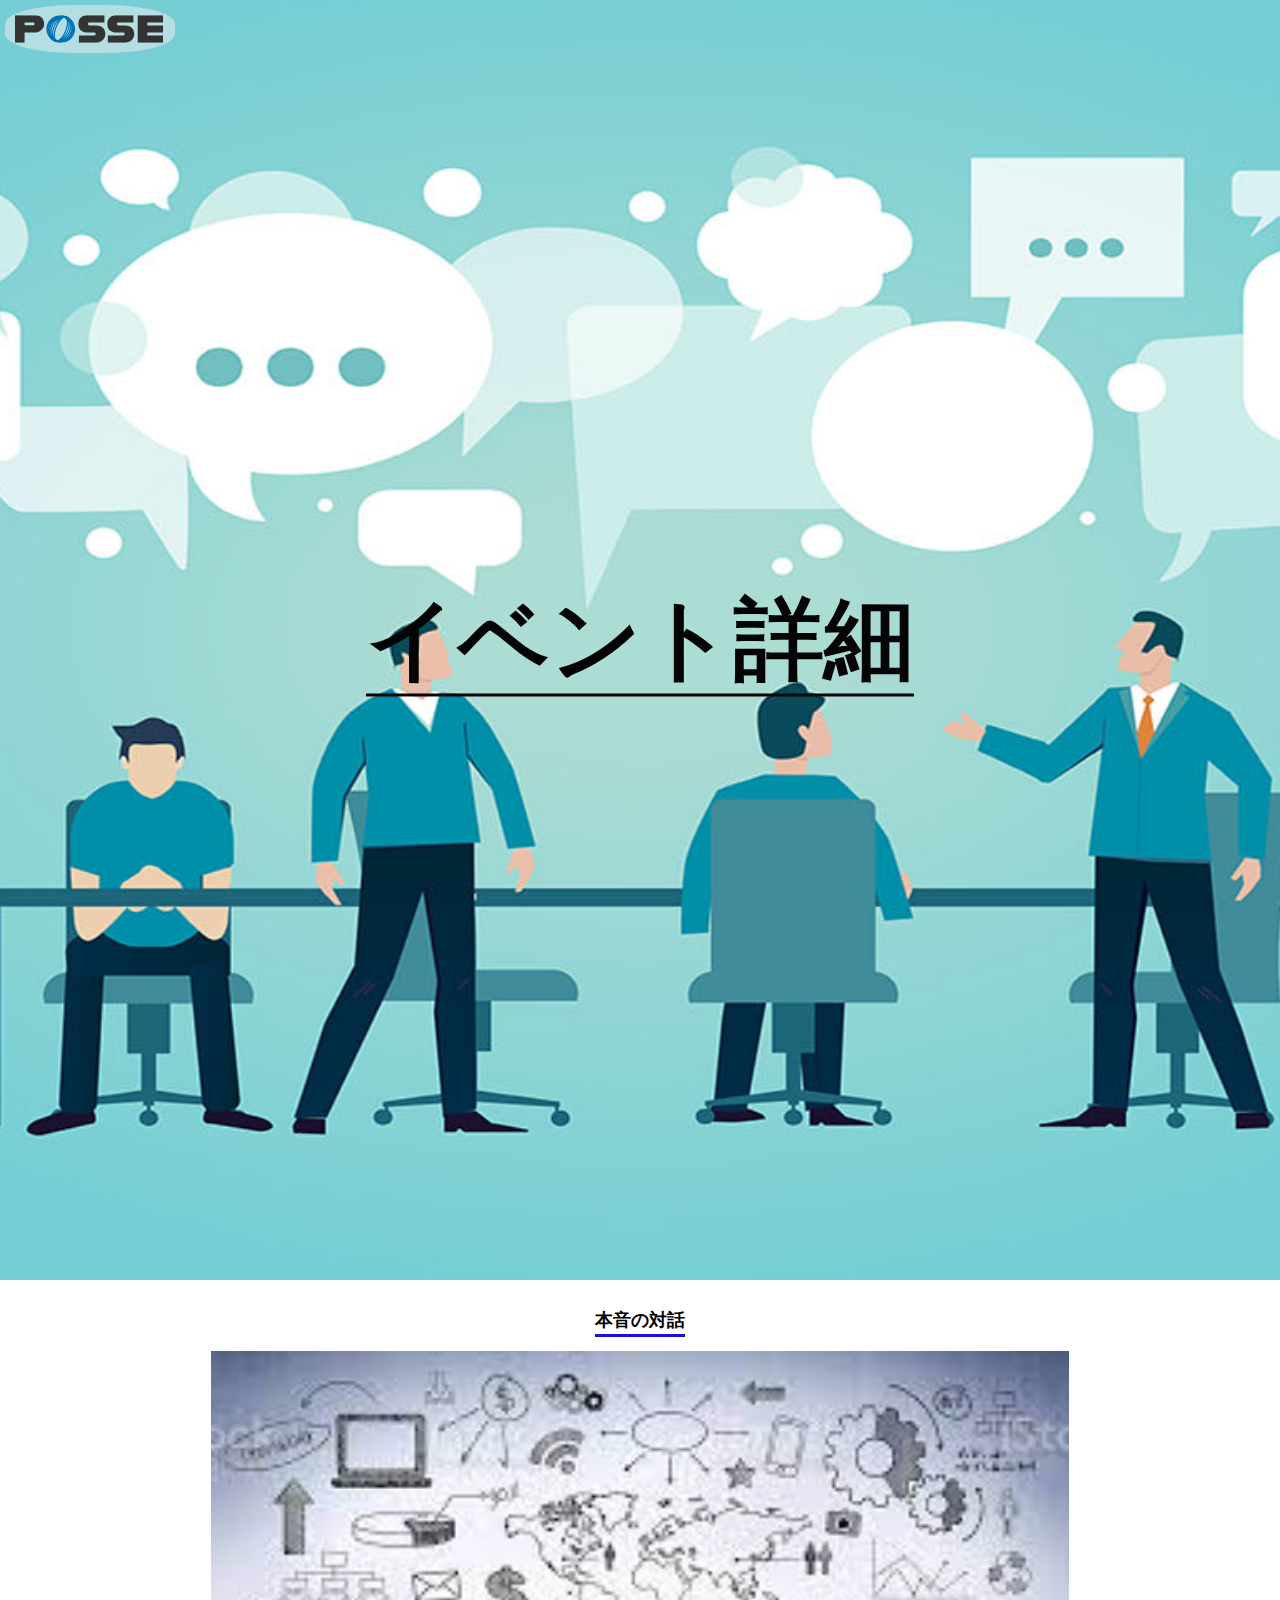
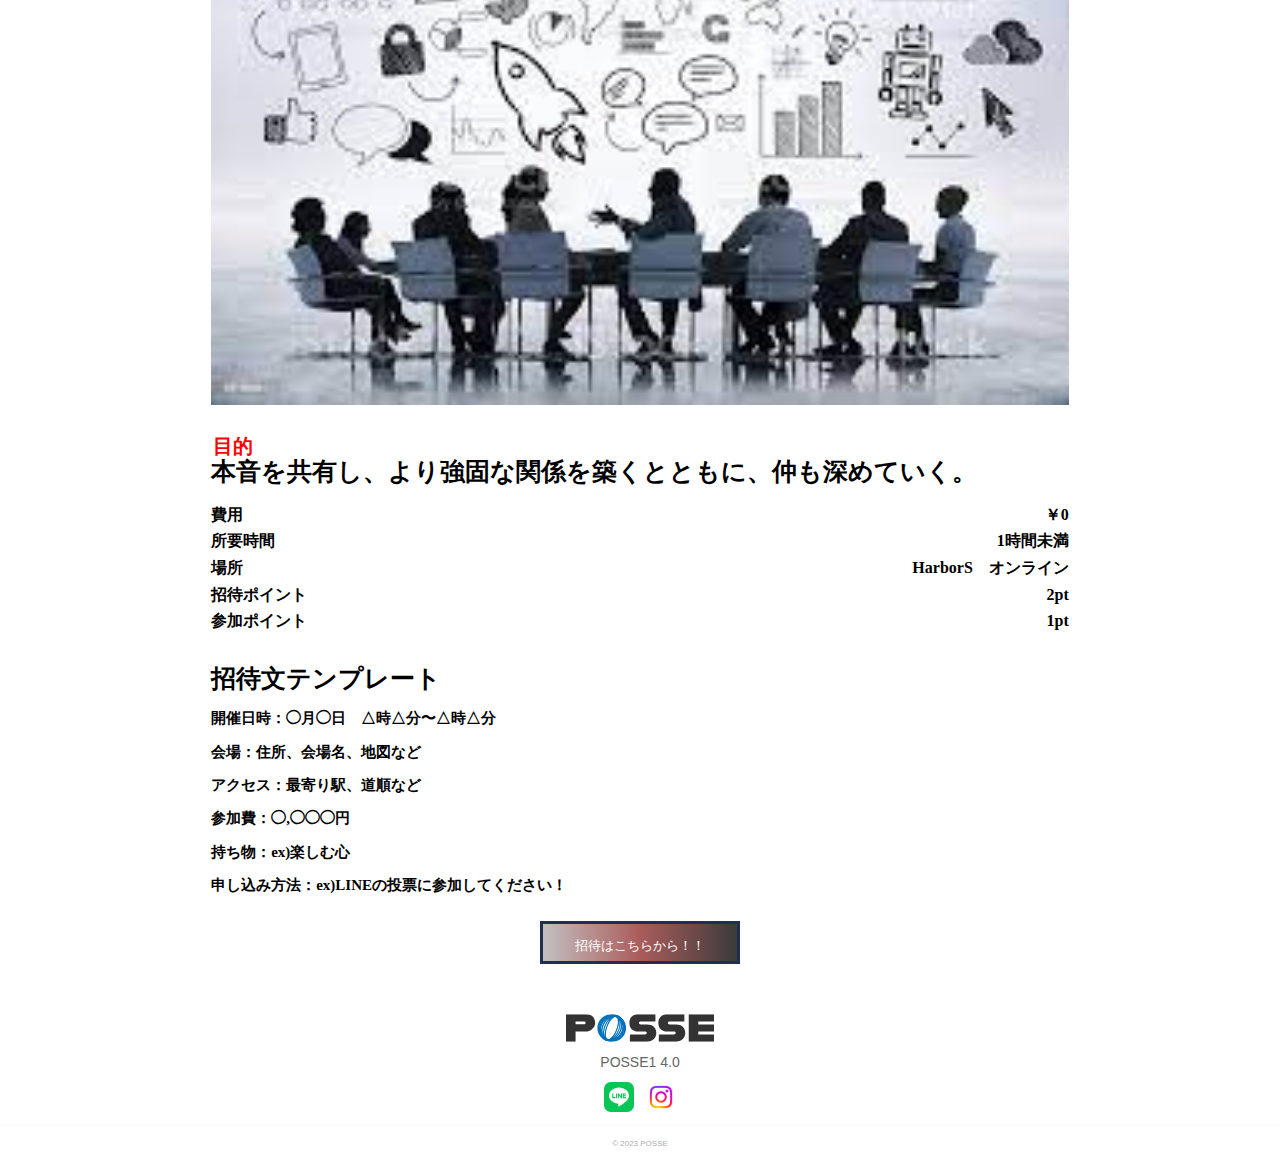
<file: src/detail/detail13.html>
<!DOCTYPE html>
<html lang="ja">
<head>
    <meta charset="UTF-8">
    <meta name="viewport" content="width=device-width, initial-scale=1.0">
    <title>四期生熱中プロジェクト | 詳細ページ</title>
    <link rel="shortcut icon" href="../assets/img/favicon.ico">
    <link rel="stylesheet" href="../assets/css/reset.css">
    <link rel="stylesheet" href="../assets/css/common.css">
    <link rel="stylesheet" href="../assets/css/detail.css">
    <link rel="stylesheet" href="../assets/css/event.css">
    <!-- <link rel="stylesheet" href="assets/css/ranking.css"> -->
</head>

<body>
    <header class="header03">
        <h1 class="logo"><img src="../assets/img/logo.svg" alt="ロゴ"></h1>
    　　<div class="catch-copy3"><span>イベント詳細</span></div>
    </header>

    <main class="main">
        <div class="wrapper">
            <section class="section-access">
            <h2 class="heading02"><span>本音の対話</span></h2>
            <div class="access-img"><img src="../assets/img/event/etc/etc03.jpg" alt=""></div>
            <address class="address">
                <dl>
                    <P class="detail">目的</P>
                    <dd class="access-desc">
                        <div class="access-name">本音を共有し、より強固な関係を築くとともに、仲も深めていく。</div>
                        <div class="address">
                            <div class="address-text">
                                <div class="event-detail">
                                    <span>費用</span>
                                    <span>￥0<span>
                                </span></span></div>
                                <div class="event-detail">
                                    <span>所要時間</span>
                                    <span>1時間未満</span>
                                </div>
                                <div class="event-detail">
                                    <span>場所</span>
                                    <span>HarborS　オンライン</span>
                                </div>
                                <div class="event-detail">
                                    <span>招待ポイント</span>
                                    <span>2pt</span>
                                </div>
                                <div class="event-detail">
                                    <span>参加ポイント</span>
                                    <span>1pt</span>
                                </div>
                                <br>
                                <div class="menu-name-en">
                                    <h2>招待文テンプレート</h2>
                                    <span>開催日時：◯月◯日　△時△分〜△時△分<br></span>
                                    <span>会場：住所、会場名、地図など<br></span>
                                    <span>アクセス：最寄り駅、道順など<br></span>
                                    <span>参加費：◯,◯◯◯円<br></span>
                                    <span>持ち物：ex)楽しむ心<br></span>
                                    <span>申し込み方法：ex)LINEの投票に参加してください！<br></span>
                                </div>
                                
                                
                            </div>
                        </div>
                    </dd>
                </dl>
            </address>
            <button class="btn">
                <a class="btn-letter" href="https://line.me/ti/g/an5-D_d058">招待はこちらから！！</a>
            </button>
        </section>
        </div><!-- wrapper -->
    </main>

        <!-- footer -->
        <footer class="footer">
            <div class="footer-inner">
                <a href="./" class="footer-logo">
                    <img src="../assets/img/logo.svg" alt="">
                </a>
                <a href="#" class="footer-corporateLink" target="_blank" rel="noopener noreferrer">POSSE1 4.0</a>
                <ul class="footer-snslist">
                    <li class="footer-snsitem">
                        <a href="https://line.me/ti/g/w-Yqn54bJ5" class="footer-snsitem" target="_blank" rel="noopener noreferrer">
                            <img src="../assets/img/icon-line.svg" alt="">
                        </a>
                    </li>
                    <li class="footer-snslist">
                        <a href="htpps://www.instagram.com/1stinposse_private.memories" class="footer-snsitem" target="_blank" rel="noopener noreferrer">
                            <img src="../assets/img/icon-instagram.png" alt="">
                        </a>
                    </li>
                </ul>
            </div>
            <div class="footer-copyright">
                <small lang="en">&copy 2023 POSSE</small>
            </div>
        </footer>
        <script src="../assets/js/script.js"></script>
    </body>
    </html>
</file>
<file: src/assets/css/common.css>
/* body{
    background: linear-gradient(to right,#f0efef,#6592ba,#4e4e4e,#2d2d2d);
} */

.header{
    position: relative;
    top:0;
    left:0;
    width: 100%;
    height: 40vh;
    background: url(../img/mainvisual.webp) no-repeat center center/cover;
}

/* .text{
    margin-left: 400px;
}  */

.logo{
    width: 170px;
    padding: 10px;
    background-color: rgba(243, 238, 238, 0.5);
    border-radius: 40%;
    position: absolute;
    top: 5px;
    left: 5px;
}

.catch-copy, .page-title {
    text-align: center;
    width: 100%;
    color: #ffffff;
    font-family: 'Times New Roman', Times, serif;
    font-size: 7vw;
    font-weight: bold;
    position: absolute;
    top: 50%;
    left: 0;
    -webkit-transform: translate(0,-50%);
    transform: translate(0,-50%);
}

.catch-copy2 {
    display: inline-block;
    text-align: center;
    width: 100%;
    color: #d117ca;
    font-family: 'Times New Roman', Times, serif;
    font-size: 7vw;
    font-weight: bold;
    position: absolute;
    top: 50%;
    left: 0;
    -webkit-transform: translate(0,-50%);
    transform: translate(0,-50%);
}

.catch-copy3 {
    display: inline-block;
    text-align: center;
    width: 100%;
    color: #050405;
    font-family: 'Times New Roman', Times, serif;
    font-size: 7vw;
    font-weight: bold;
    position: absolute;
    top: 50%;
    left: 0;
    -webkit-transform: translate(0,-50%);
    transform: translate(0,-50%);
}

.catch-copy span, .page-title span{
    border-bottom: 3px solid #fff;
    padding-bottom: 4px;
}

.catch-copy2 span{
    border-bottom: 3px solid #060606;
    padding-bottom: 4px;
}

.catch-copy3 span{
    border-bottom: 3px solid #060606;
    padding-bottom: 4px;
}

/* .body{
    background: linear-gradient(to right,#f0efef,#000);

}
/* footer */
/**
 * 2.2 - フッター
 */
.footer {
    width: 100%;
    height: 50px;
    /* padding-top: 20px;  */
    text-align: center; 
    position: relative;
    bottom:0;
    margin-bottom: -20px;
}
.footer-inner {
    display: flex; 
    flex-direction: column;
    align-items: center; 
    gap: 12px;
}
.footer-corporateLink {
    color: #666666;
    font-size: 14px;
    display: flex; 
    align-items: center; 
    gap: 4px; 
}

.footer-snslist {
    display: flex; 
    gap: 12px;
}
.footer-snsitem img{
    width:30px;
    height: 30px;
}

.footer-copyright {
    text-align: center;
    margin-top: 12px; /* 余白の設定（Week03で扱います） */
    border-top: solid 1px #F7F9FB;
    color: #ADADAD;
    font-size: 10px;
    padding: 12px; /* 余白の設定（Week03で扱います） */
}
</file>
<file: src/assets/css/detail.css>
.header01{
    position: relative;
    width: 100%;
    height: 0;
    padding-bottom: 100%;
    background: url(../img/event/action/event01.jpg) no-repeat center center/cover;
}

.header02{
    position: relative;
    width: 100%;
    height: 0;
    padding-bottom: 100%;
    background: url(../img/detail/detail04.png) no-repeat center center/cover;
}

.header03{
    position: relative;
    width: 100%;
    height: 0;
    padding-bottom: 100%;
    background: url(../img/detail/detail03.jpg) no-repeat center center/cover;
}

.wrapper{
    max-width: 960px;
    margin: 0 auto;
    padding: 0 4%;
}


.section-access{
    padding: 30px 0 50px;
}

.access-img{
    margin-bottom: 15px;
}

.access-img img{
    width: 100%;
}

.address{
    margin-bottom: 20px;
}

.address dt{
    font-size: 12px;
    margin-bottom: 10px;
}

.access-name{
    font-family: 'Times New Roman', Times, serif;
    font-size: 25px;
    font-weight: bold;
    margin-bottom: 15px;
}

.address-text{
    font-size: 14px;
    line-height: 1.67;
    margin-bottom: 10px;
}

.address-contact{
    font-size: 12px;
    line-height: 1.5;
}

.map{
    position: relative;
    width: 100%;
    height: 0;
    padding-bottom: 75%;
}

.map iframe{
    width: 100%;
    height: 100%;
    position: absolute;
    top: 0;
    left: 0;
    bottom: 0;
    right: 0;
}

.detail{
    font-size: 20px;
    font-weight: bold;
    color: red;
    margin-top: 30px;
    padding-left: 2px;
}

.btn{
    display: block;
    appearance: none;
    border: none;
    cursor: pointer;
    padding: 0;
    background: linear-gradient(to right,#c3c0c0,#aa5c5c,#3c3b3b);
    color: #fff;
    font-size: 1.4rem;
    width: 200px;
    height: 43px;
    line-height: 43px;
    margin: 0 auto;
    border: 3px solid #1f2e55;

}

.btn-letter{
    display: block;
    font-size: small;
    font-weight: 400;
    text-align: center;
    color:#fff;
}

.menu-name-en{
    /* font-size: 10px; */
    font-family: 'Times New Roman', Times, serif;
    font-weight: normal;
    margin-bottom: 15px;
}

.menu-name-en h2{
    font-size: 25px;
    font-weight: bold;
    /* padding-left: 10px; */
}

.menu-name-en span{
    font-size: 15px;
    /* padding-left: 10px; */
}

.event-detail{
    font-size: 16px;
    font-family: 'Times New Roman', Times, serif;
    font-weight: bold;
    display: -webkit-flex;
    display: -ms-flexbox;
    display: flex;
    -webkit-justify-content: space-between;
    -ms-flex-pack: justify;
    justify-content: space-between;
}
</file>
<file: src/assets/css/event.css>
html,body {
    font-family: 'Raleway', sans-serif;
    /* padding: 1em 2em; */
    font-size: 18px;
    background: #fff;
    color: #000
}

/* .lead-title,.lead-title p{
    font-weight: 200;
    margin: 0.4em 0;
} */


.wrapper{
    max-width: 960px;
    margin: 0 auto;
    padding: 0 4%;
}

.lead{
    padding: 30px 0;
}

.lead-title{
    font-size: 25px;
    margin-bottom: 10px;
    font-weight: bold;
    line-height: 1.2;
    font-family: 'Times New Roman', Times, serif;
}

.menu{
    padding: 15px 0;
    border-bottom: 1px solid #eee;
    list-style: none;
}

.menu-img img{
    margin-bottom: 20px;
    width: 100%;
}

.menu-name-en{
    font-size: 20px;
    font-family: 'Times New Roman', Times, serif;
    font-weight: bold;
    margin-bottom: 15px;
}

.menu-name-ja{
    font-size: 14px;
    font-weight: bold;
    margin-bottom: 15px;
}

.menu-price{
    font-size: 14px;
    display: -webkit-flex;
    display: -ms-flexbox;
    display: flex;
    -webkit-justify-content: space-between;
    -ms-flex-pack: justify;
    justify-content: space-between;
}

.menu-price + .menu-price{
    margin-top: 5px;
}

.menu-category{
    margin-bottom: 60px;
}

.heading02{
    text-align: center;
    font-size: 18px;
    font-weight: bold;
    color: #000;
    font-family: Georgia, 'Times New Roman', Times, serif;   
    margin-bottom: 20px;
}

.heading02 span{
    border-bottom: 3px solid #1f0edc;
    padding-bottom: 4px;
}
</file>
